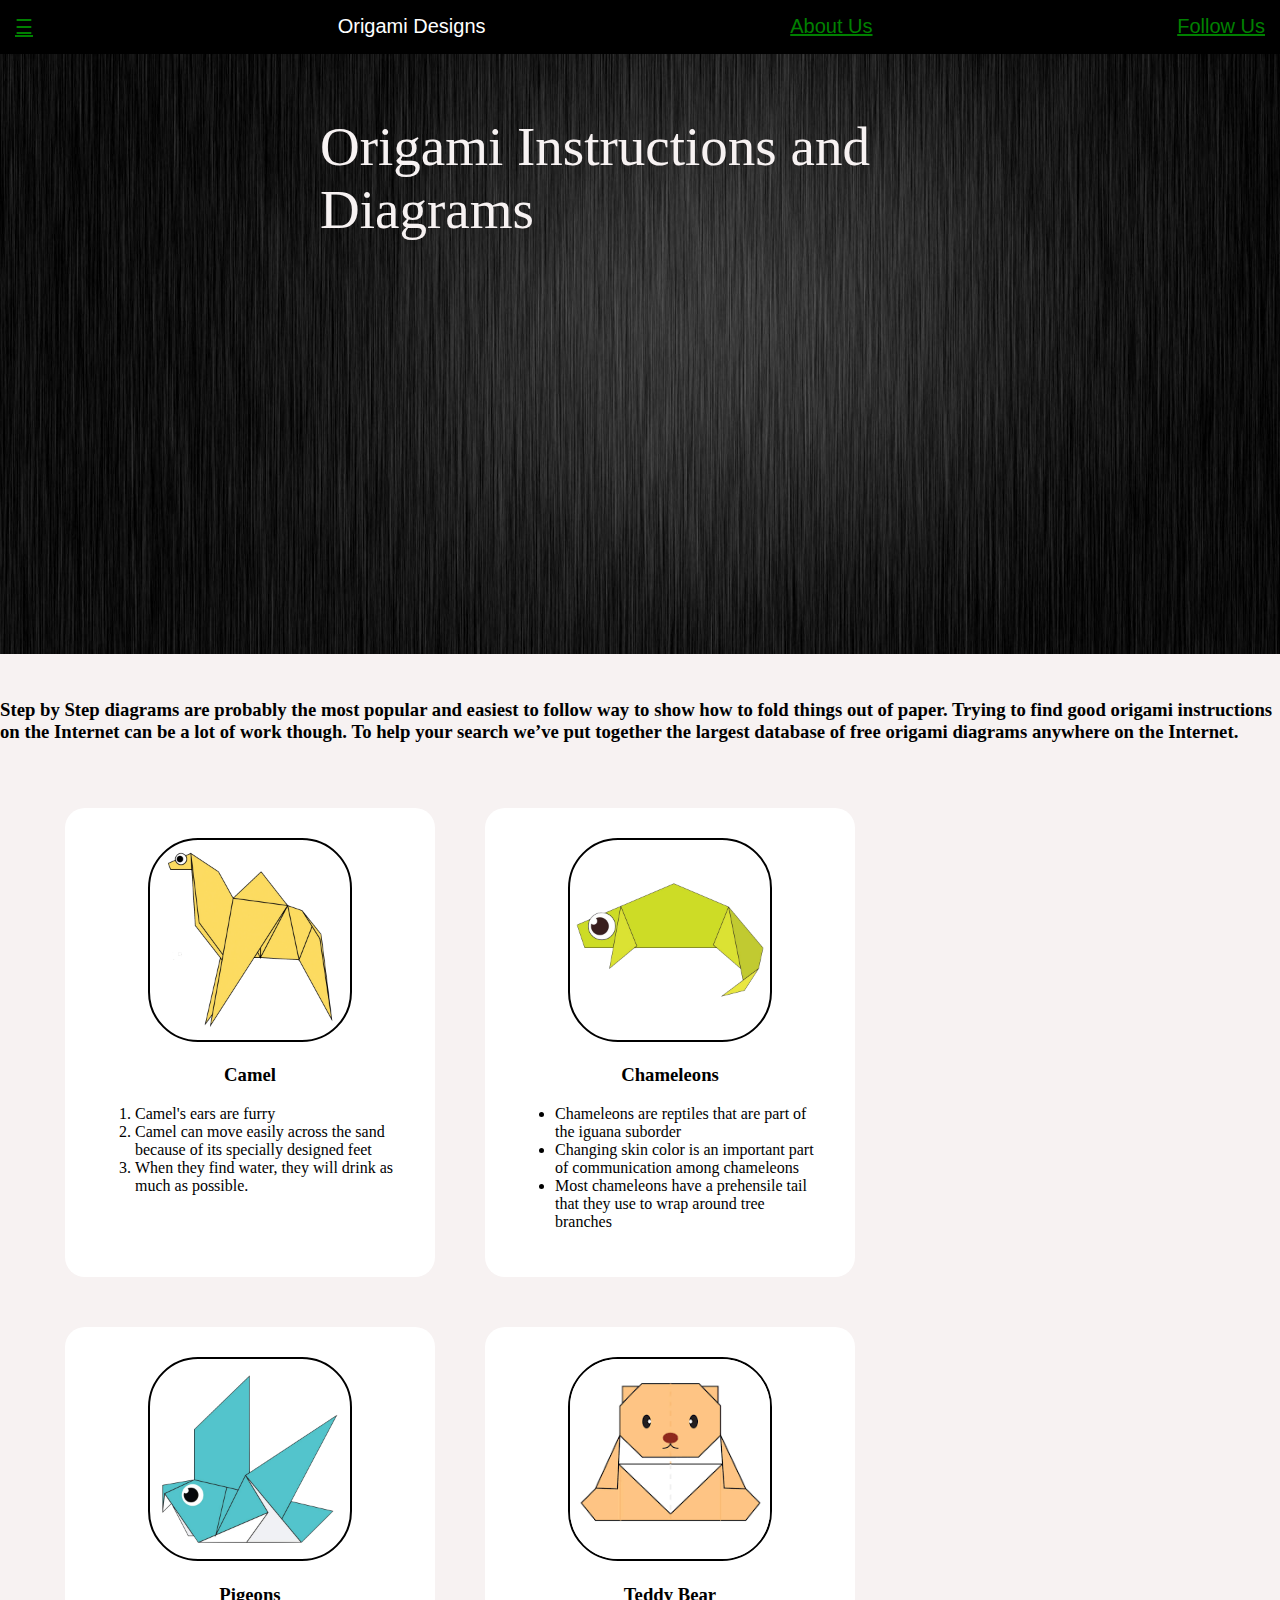
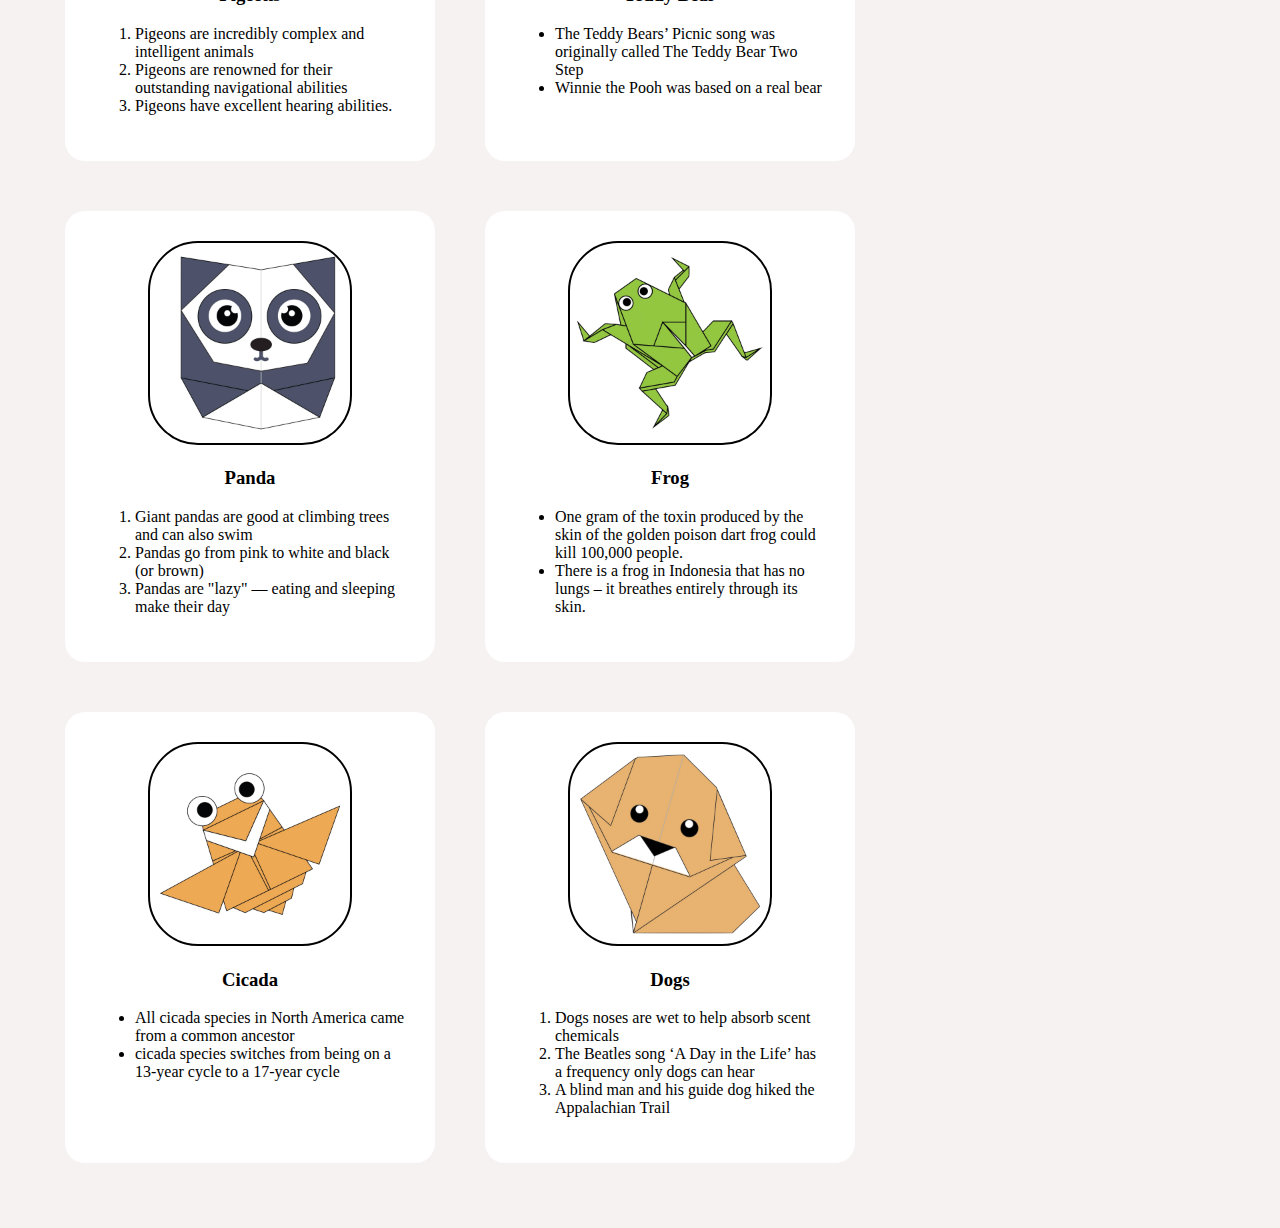
<file: index.html>
<!DOCTYPE html>
<!DOCTYPE html>
<html lang="en">
<head>
    <title>Origami Designs</title>
    <link rel="stylesheet" type="text/css" href="styles.css">
</head>
<body>
<div class="header">
    <div class="menu">
        <div ><a href ="#">☰</a></div>
        <div >Origami Designs</div>
        <div ><a href ="aboutus.html">About Us</a></div>
        <div ><a href ="followus.html">Follow Us</a></div>
    </div>
</div>
<div class ="bodyimg">
    <img src="main2.jpg" height="600px" width="100%">
    <p>
      Origami Instructions and Diagrams  
    </p>
    <h3><br>
    Step by Step diagrams are probably the most popular and easiest to follow way to show how to fold things out of paper. 
    Trying to find good origami instructions on the Internet can be a lot of work though. To help your search we’ve put
    together the largest database of free origami diagrams anywhere on the Internet.
    </h3>
</div>
<div class ="grid">
    <div class ="origami">
        <center>
        <a href ="http://origami.me/camel/"><img src="camel.png" width="200px" height="200px"></a>
        <h3> Camel </h3>
        </center>
        <p>
            <ol>
                <li>Camel's ears are furry</li>
                <li>Camel can move easily across the sand because of its specially designed feet</li>
                <li>When they find water, they will drink as much as possible.</li>
            </ol>
        </p>
        </div>
    <div class="origami">
        <center>
        <a href="http://origami.me/chameleon/"><img src="chameleon.png" width="200px" height="200px"></a>
        <h3> Chameleons </h3>
        </center>
        <p> 
            <ul>
                <li>Chameleons are reptiles that are part of the iguana suborder</li>
                <li>Changing skin color is an important part of communication among chameleons</li>
                <li>Most chameleons have a prehensile tail that they use to wrap around tree branches</li>
            </ul>
        </p>
        </div>
    <div class="origami">
        <center>
        <a href="http://origami.me/pigeon/"><img src="pigeon.png" width="200px" height="200px"></a>
        <h3> Pigeons </h3>
        </center>
        <p>
        <ol>
            <li>Pigeons are incredibly complex and intelligent animals</li>
            <li>Pigeons are renowned for their outstanding navigational abilities</li>
            <li>Pigeons have excellent hearing abilities.</li>
        </ol>
        </p>
        </div>
    <div class="origami">
        <center>
        <a href="http://origami.me/teddy-bear/"><img src="teddy.png" width="200px" height="200px"></a>
        <h3> Teddy Bear </h3>
        </center>
        <p>
        <ul>
            <li>The Teddy Bears’ Picnic song was originally called The Teddy Bear Two Step</li>
            <li>Winnie the Pooh was based on a real bear</li>
            
        </ul>
        </p>
        </div>

    
    <div class="origami">
        <center>
            <a href="http://origami.me/panda/"><img src="panda.png" width="200px" height="200px"></a>
            <h3> Panda </h3>
        </center>
        <p>
        <ol>
            <li>Giant pandas are good at climbing trees and can also swim</li>
            <li>Pandas go from pink to white and black (or brown)</li>
            <li>Pandas are "lazy" — eating and sleeping make their day</li>
        </ol>
        </p>
    </div>
    <div class="origami">
        <center>
            <a href ="http://origami.me/traditional-frog/"><img src="frog.png" width="200px" height="200px"></a>
            <h3> Frog </h3>
        </center>
        <p>
        <ul>
            <li>One gram of the toxin produced by the skin of the golden poison dart frog could kill 100,000 people.</li>
            <li>There is a frog in Indonesia that has no lungs – it breathes entirely through its skin.</li>
    
        </ul>
        </p>
    </div>
    <div class="origami">
        <center>
            <a href="http://origami.me/flying-cicada/"><img src="cicada.png" width="200px" height="200px"></a>
            <h3> Cicada </h3>
        </center>
        <p>
        <ul>
            <li>All cicada species in North America came from a common ancestor</li>
            <li>cicada species switches from being on a 13-year cycle to a 17-year cycle</li>
        </ul>
        </p>
    </div>
    <div class="origami">
        <center>
           <a href="http://origami.me/puppy/"><img src="dog.png" width="200px" height="200px"></a>
            <h3> Dogs </h3>
        </center>
        <p>
        <ol>
            <li>Dogs noses are wet to help absorb scent chemicals</li>
            <li>The Beatles song ‘A Day in the Life’ has a frequency only dogs can hear</li>
            <li>A blind man and his guide dog hiked the Appalachian Trail</li>
        </ol>
        </p>
    </div>
    

</div>
</body>
</html>
</file>
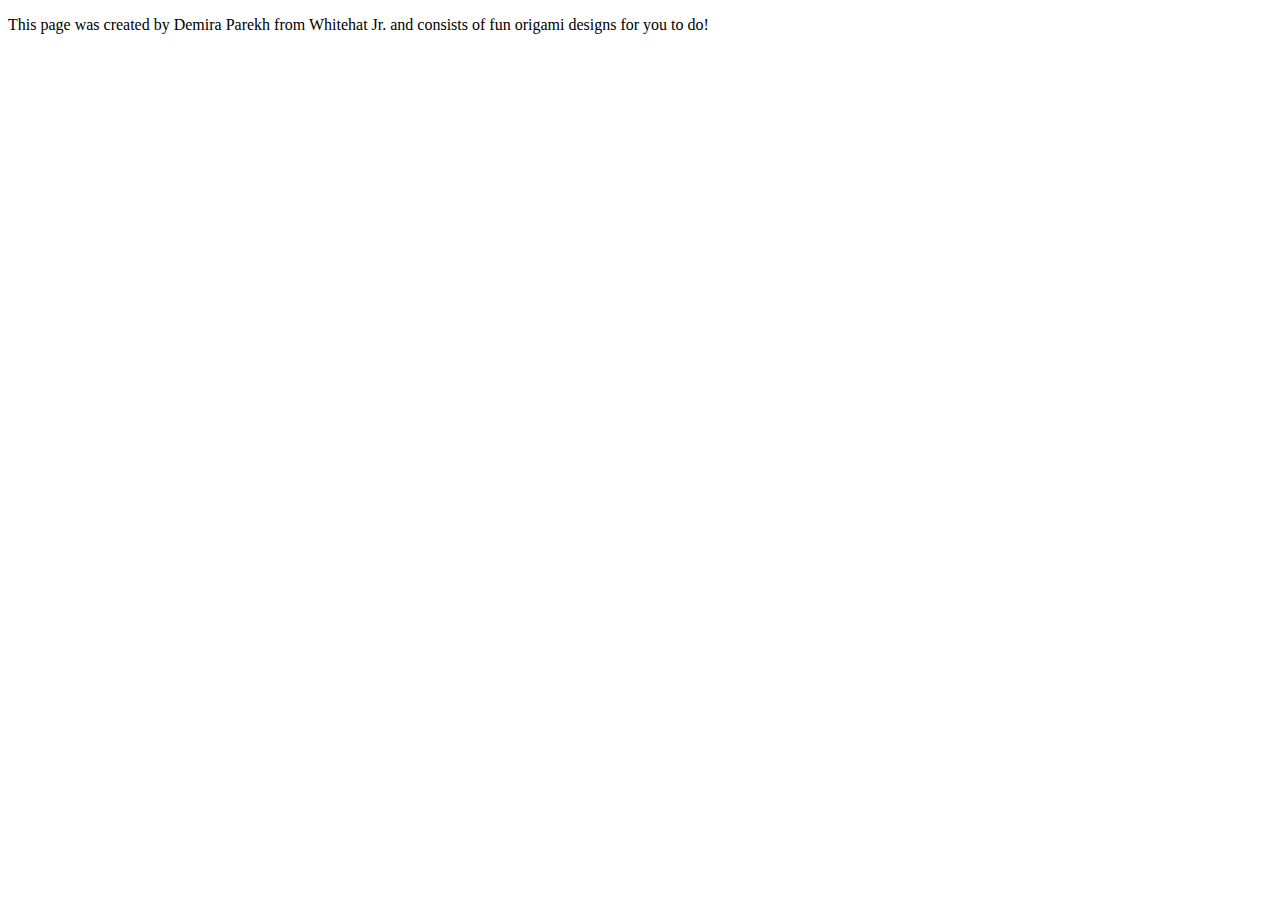
<file: aboutus.html>
<!DOCTYPE html>


<html>
<head>
<!--- title - title of the page --->
<title> About Us </title>






</head>



<body>
    <!--- p = paragraph(multiple lines --->
 <p>  This page was created by Demira Parekh from Whitehat Jr. and consists of fun origami designs for you to do! </p>   
</body>


</html>
</file>
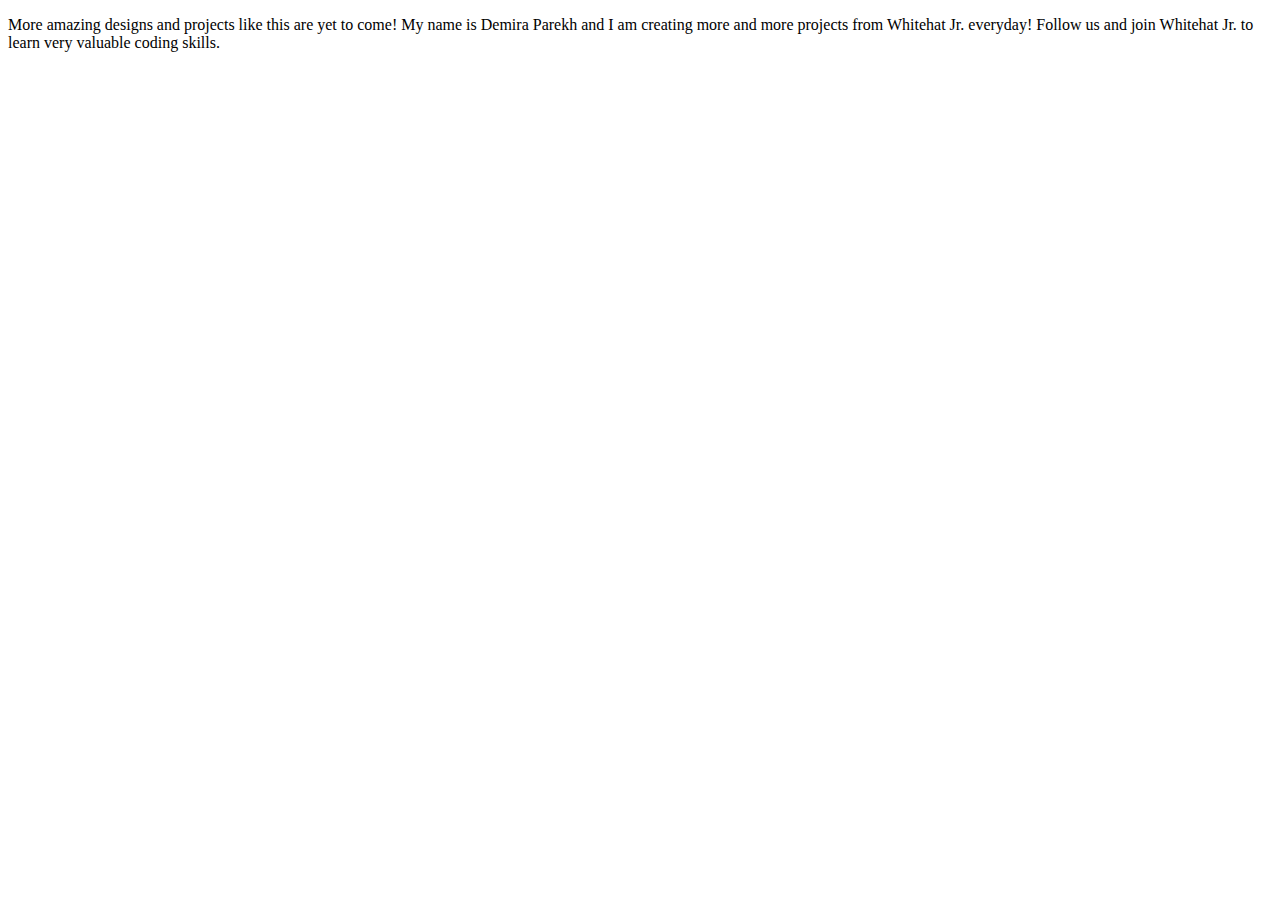
<file: followus.html>
<!DOCTYPE html>


<html>
<head>
<!--- title - title of the page --->
<title> Follow Us </title>






</head>



<body>
    <!--- p = paragraph(multiple lines --->
 <p>  More amazing designs and projects like this are yet to come! My name is Demira Parekh and I am creating more and more projects from Whitehat Jr. everyday! Follow us and join Whitehat Jr. to learn very valuable coding skills. </p>   
</body>


</html>
</file>
<file: styles.css>
.menu{
    display: flex;
    justify-content: space-between;
    background-color:#000000;
    padding: 15px;
    font-size: 20px;
    font-family: sans-serif;
    font-weight: 400;
    color: #ffffff;
}
body{
    margin: 0px;
    background-color:#f7f2f2;
    
}


.grid{
    display: flex;
    flex-wrap: wrap;
    margin: 40px;
    font-family: sans-serif;
    
}
.grid img{
    border: 2px solid #000000;
    border-radius: 50px;
}
.origami {
    
    border-radius: 20px;
    background-color: #ffffff;
    padding: 30px;
    margin: 25px;
    width:310px;
    font-family: fantasy;
    
}
a:link{
    color: green
    }
     a:hover{
         color: hotpink;
         text-decoration: underline;
         font-size: 20px;
         background-color:blueviolet;
     }
     
      p:hover{
          background-color:pink;
          font-size: 20px;
      }
      .bodyimg{
          position: relative

      }
      .bodyimg p{
          color: #f7f2f2;
          font-size: 55px;
          font-family: fantasy;
          position: absolute;
          top: 10%;
          left: 50%;
          transform: translate(-50%, -50%);

      }
</file>
